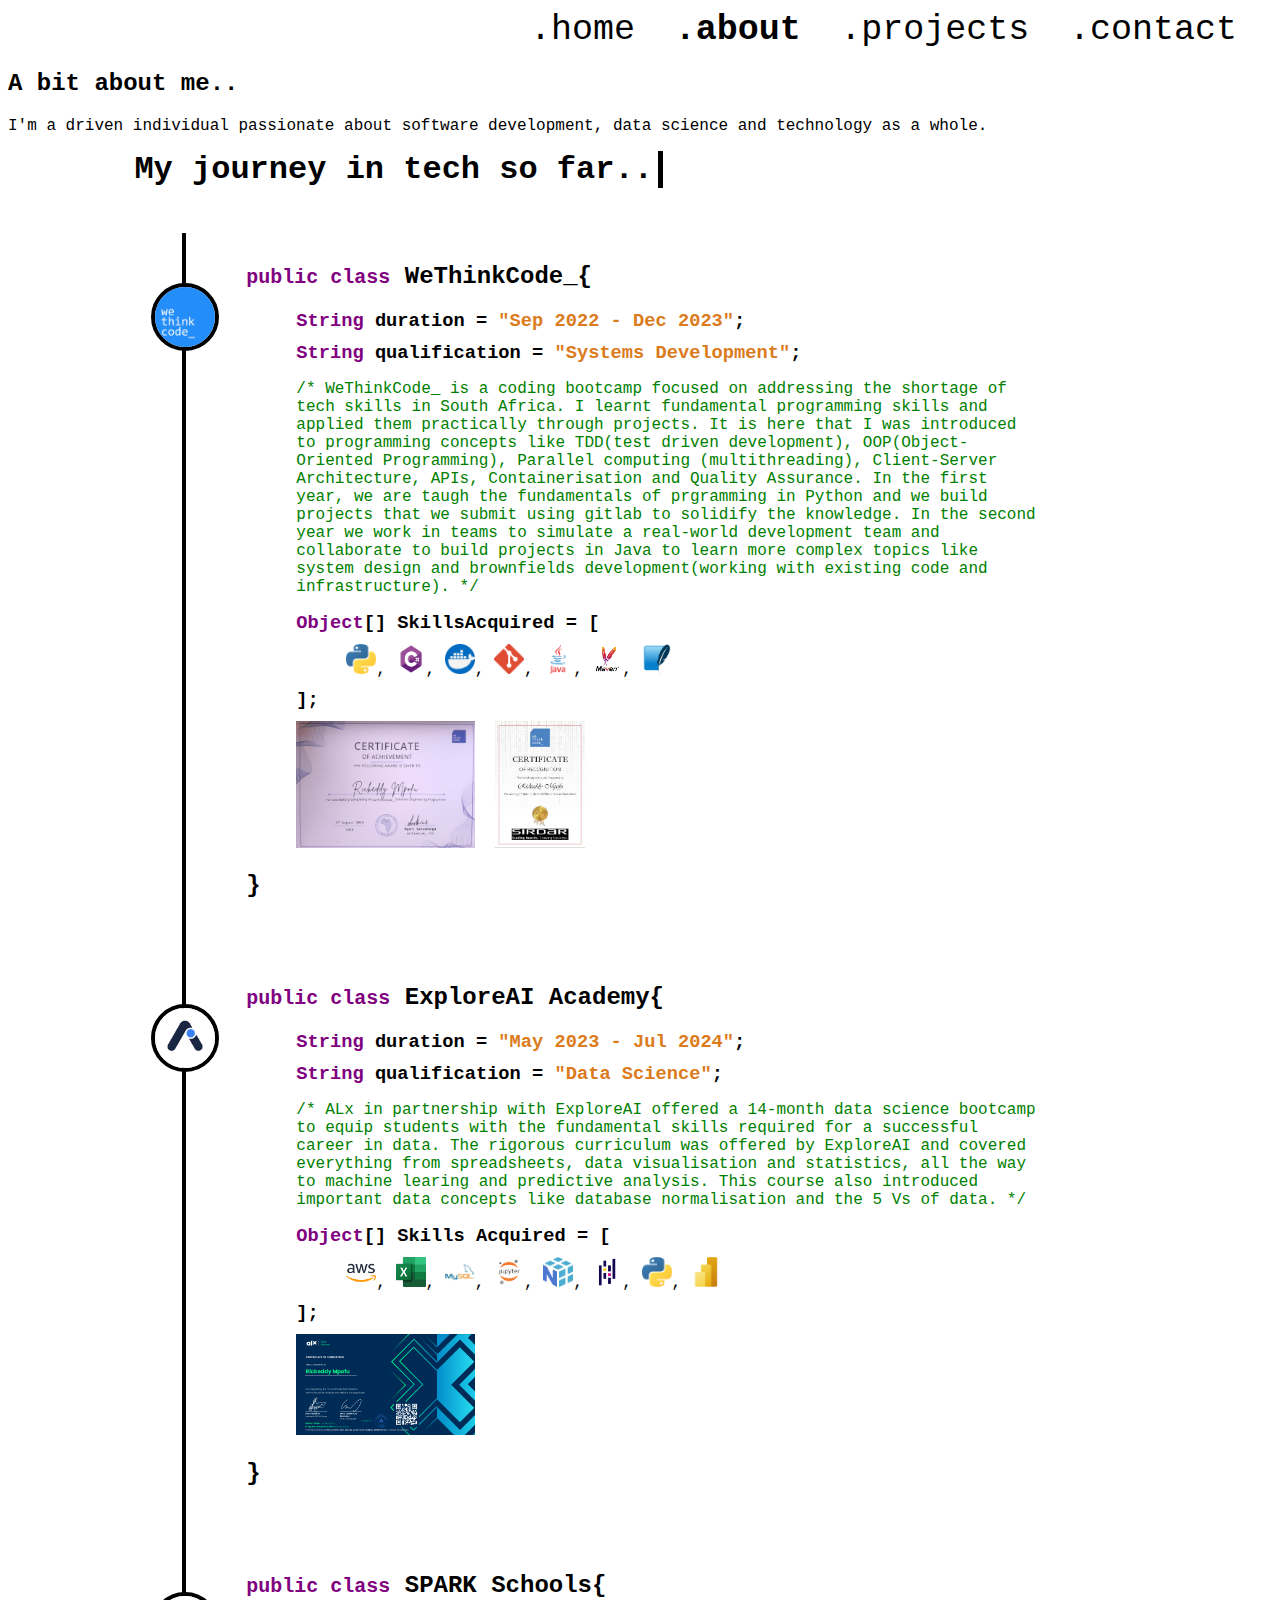
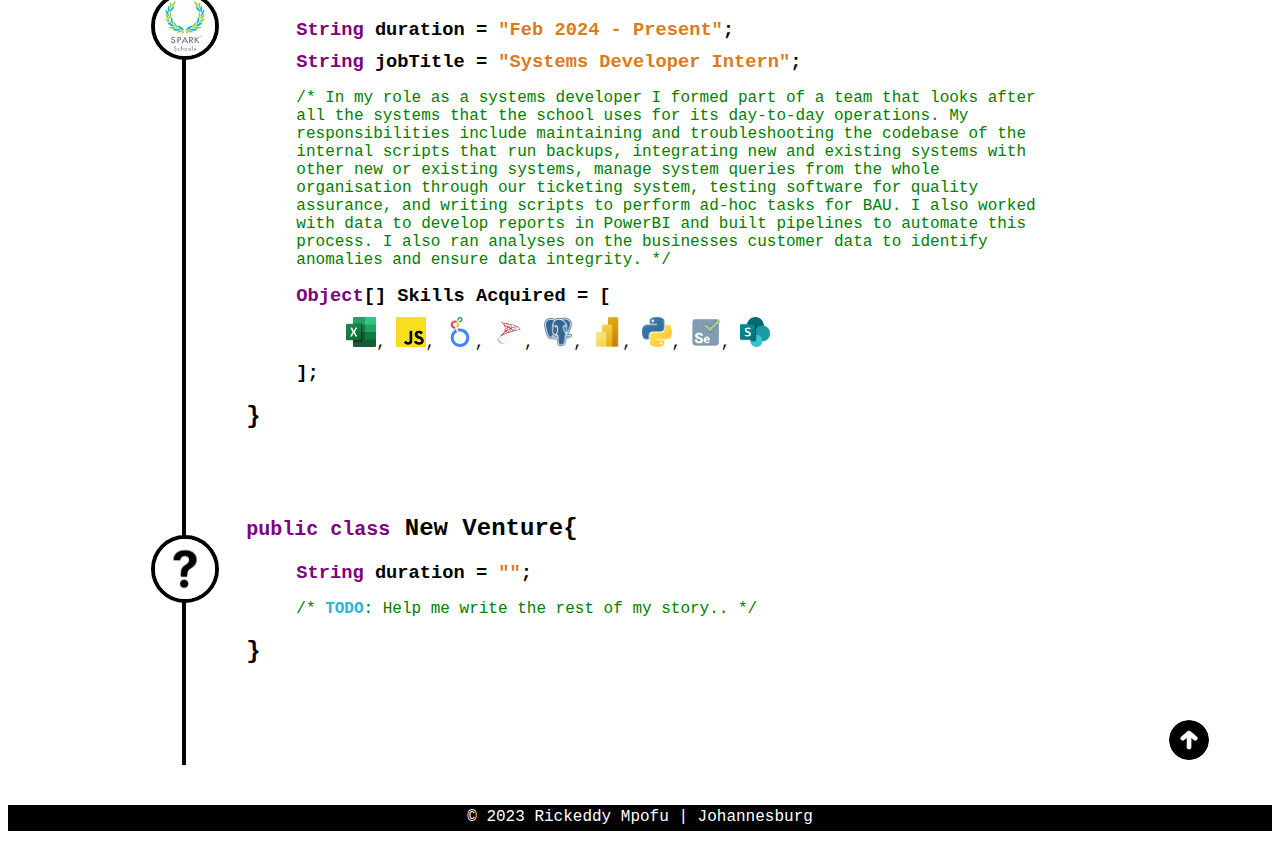
<file: about.html>
<!DOCTYPE html>
<html lang="en">
<head>
    <meta charset="UTF-8">
    <meta name="viewport" content="width=device-width, initial-scale=1.0">
    <link rel="shortcut icon" type="x-icon" href=".\icons\AI_ME.jpg">
    <title>About Me</title>
    <link href="main.css" rel="stylesheet"/>
    <link href="about_styles.css" rel="stylesheet"/>
</head>

<body>
    <nav class="navbar">
        <a id="home" href="home.html">.home</a>
        <a id="about" href="about.html" class="active">.about</a>
        <a id="projects" href="projects.html">.projects</a>
        <a id="contact" href="contact.html">.contact</a>
    </nav>

    <section class="about">
        <h2>A bit about me..</h2>
        <p>I'm a driven individual passionate about software development, data science and technology as a whole.</p>
    </section>
    
    <div class="journey"><h1>My journey in tech so far..</h1></div>
    
    <section class="timeline">
        
        <div class="checkpoint">
            <a href="https://wethinkcode.co.za/" target="_blank" rel="noreferrer noopener">
                <img class="logo" src=.\icons\wtc.png alt="WeThinkCode_ logo">
            </a>
            <div class="text">
                <div class="content">
                    <h2> <span class="keywords"><small>public class</small></span> WeThinkCode_{ </h2>
                    <div class="indent">
                        <h3><span class="keywords">String</span> duration = <span class="string">"Sep 2022 - Dec 2023"</span>;</h3>
                        <h3><span class="keywords">String</span> qualification = <span class="string">"Systems Development"</span>;</h3>

                        <p class="comment">/* WeThinkCode_ is a coding bootcamp focused on addressing the shortage of tech skills in South Africa.
                            I learnt fundamental programming skills and applied them practically through projects. It is here that I 
                            was introduced to programming concepts like TDD(test driven development), OOP(Object-Oriented Programming),
                             Parallel computing (multithreading), Client-Server Architecture, APIs, Containerisation and Quality Assurance.
                            In the first year, we are taugh the fundamentals of prgramming in Python and we build projects that we submit
                             using gitlab to solidify the knowledge. In the second year we work in teams to simulate a real-world development
                             team and collaborate to build projects in Java to learn more complex topics like system design and brownfields
                             development(working with existing code and infrastructure). */</p>
    
                        <h3> <span class="keywords">Object</span>[] SkillsAcquired = [</h3>
                        <div class="hard-skills">
                            <img src=".\icons\python.webp" alt="python logo">,
                            <img src=".\icons\c-sharp.png" alt="C# icon">,
                            <img src=".\icons\docker.png" alt="docker icon">,
                            <img src=".\icons\git.png" alt="git icon">,
                            <img src=".\icons\java.webp" alt="java icon">,
                            <img src=".\icons\maven.png" alt="maven icon">,
                            <img src=".\icons\sqlite3.png" alt="sqlite icon">
                        </div>
                        <h3>];</h3>
                        
                        <div class="media">
                            <img src=".\icons\wtc-certificate.png" alt="wethinkcode certificate">
                            <img id="a4" src=".\icons\hackathon-certificate-wtc.png" alt="hackathon certificate">
                        </div>
                    </div>
                    <h2>}</h2>
                </div>
            </div>
        </div>
        
        <div class="checkpoint">
            <a href="https://www.explore.ai/learn/academy" target="_blank" rel="noreferrer noopener">
                <img class="logo" src=.\icons\explore_ai_logo.jpg alt="ExploreAI logo">
            </a>
            <div class="text">
                <div class="content">
                    <h2> <span class="keywords"><small>public class</small></span> ExploreAI Academy{</h2>
                    <div class="indent">
                        <h3><span class="keywords">String</span> duration = <span class="string">"May 2023 - Jul 2024"</span>;</h3>
                        <h3><span class="keywords">String</span> qualification = <span class="string">"Data Science"</span>;</h3>

                        <p class="comment">/* ALx in partnership with ExploreAI offered a 14-month data science bootcamp to equip students with 
                            the fundamental skills required for a successful career in data. The rigorous curriculum was offered by 
                            ExploreAI and covered everything from spreadsheets, data visualisation and statistics, all the way to machine 
                            learing and predictive analysis. This course also introduced important data concepts like database normalisation
                             and the 5 Vs of data. */</p>
    
                        <h3><span class="keywords">Object</span>[] Skills Acquired = [</h3>
                        <div class="hard-skills">
                            <img src=".\icons\aws.png" alt="amazon logo">,
                            <img src=".\icons\excel.jpg" alt="excel icon">,
                            <img src=".\icons\mysql.webp" alt="mysql icon">,
                            <img src=".\icons\notebooks.png" alt="jupyter notebooks icon">,
                            <img src=".\icons\numpy.png" alt="numpy icon">,
                            <img src=".\icons\pandas.png" alt="pandas icon">,
                            <img src=".\icons\python.webp" alt="python icon">,
                            <img src=".\icons\power-bi.webp" alt="PowerBI icon">
                        </div>
                        <h3>];</h3>
                        
                        <div class="media">
                            <img src=".\icons\data-science-certificate.png" alt="data science certificate">
                        </div>
                    </div>
                    <h2>}</h2>
                </div>
            </div>
        </div>
        
        <div class="checkpoint">
            <a href="https://sparkschools.co.za/" target="_blank" rel="noreferrer noopener">
                <img class="logo" src=.\icons\Spark_Schools.png alt="Spark Schools logo">
            </a>
            
            <div class="text">
                <div class="content">
                    <h2> <span class="keywords"><small>public class</small></span> SPARK Schools{</h2>
                    <div class="indent">
                        <h3><span class="keywords">String</span> duration = <span class="string">"Feb 2024 - Present"</span>;</h3>
                        <h3><span class="keywords">String</span> jobTitle = <span class="string">"Systems Developer Intern"</span>;</h3>

                        <p class="comment">/* In my role as a systems developer I formed part of a team that looks after all the systems that the school uses
                            for its day-to-day operations. My responsibilities include maintaining and troubleshooting the codebase of the 
                            internal scripts that run backups, integrating new and existing systems with other new or existing systems,
                            manage system queries from the whole organisation through our ticketing system, testing software for quality assurance,
                            and writing scripts to perform ad-hoc tasks for BAU.
                            I also worked with data to develop reports in PowerBI and built pipelines to automate this process. I also ran analyses on 
                            the businesses customer data to identify anomalies and ensure data integrity. */</p>
    
                        <h3><span class="keywords">Object</span>[] Skills Acquired = [</h3>
                        <div class="hard-skills">
                            <img src=".\icons\excel.jpg" alt="excel sheets icon">,
                            <img src=".\icons\javascript.png" alt="javascript icon">,
                            <img src=".\icons\looker.svg" alt="looker icon">,
                            <img src=".\icons\mssql.svg" alt="mssql icon">,
                            <img src=".\icons\postgresql.png" alt="postgresql icon">,
                            <img src=".\icons\power-bi.webp" alt="power-bi icon">,
                            <img src=".\icons\python.webp" alt="python icon">,
                            <img src=".\icons\selenium.png" alt="selenium icon">,
                            <img src=".\icons\sharepoint.jpg" alt="sharepoint icon">
                        </div>
                        <h3>];</h3>
                    </div>
                    <h2>}</h2>
                </div>
            </div>
        </div>

        <div class="checkpoint">
            <img class="logo" src=.\icons\question-mark.jpg alt="question mark icon">
            <div class="text">
                <div class="content">
                    <h2> <span class="keywords"><small>public class</small></span> New Venture{</h2>
                    <div class="indent">
                        <h3><span class="keywords">String</span> duration = <span class="string">""</span>;</h3>
                        <p class="comment">/* <span class="todo">TODO</span>: Help me write the rest of my story.. */</p>
                    </div>
                    <h2>}</h2>
                </div>
            </div>
        </div>

        <div class="button">
            <a href="#">
                <img src=.\icons\up-arrow.png alt="back to top icon">
            </a>
        </div>

    </section>
    <footer>
        <p>&copy; 2023 Rickeddy Mpofu | Johannesburg</p>
    </footer>
</body>
</html>
</file>
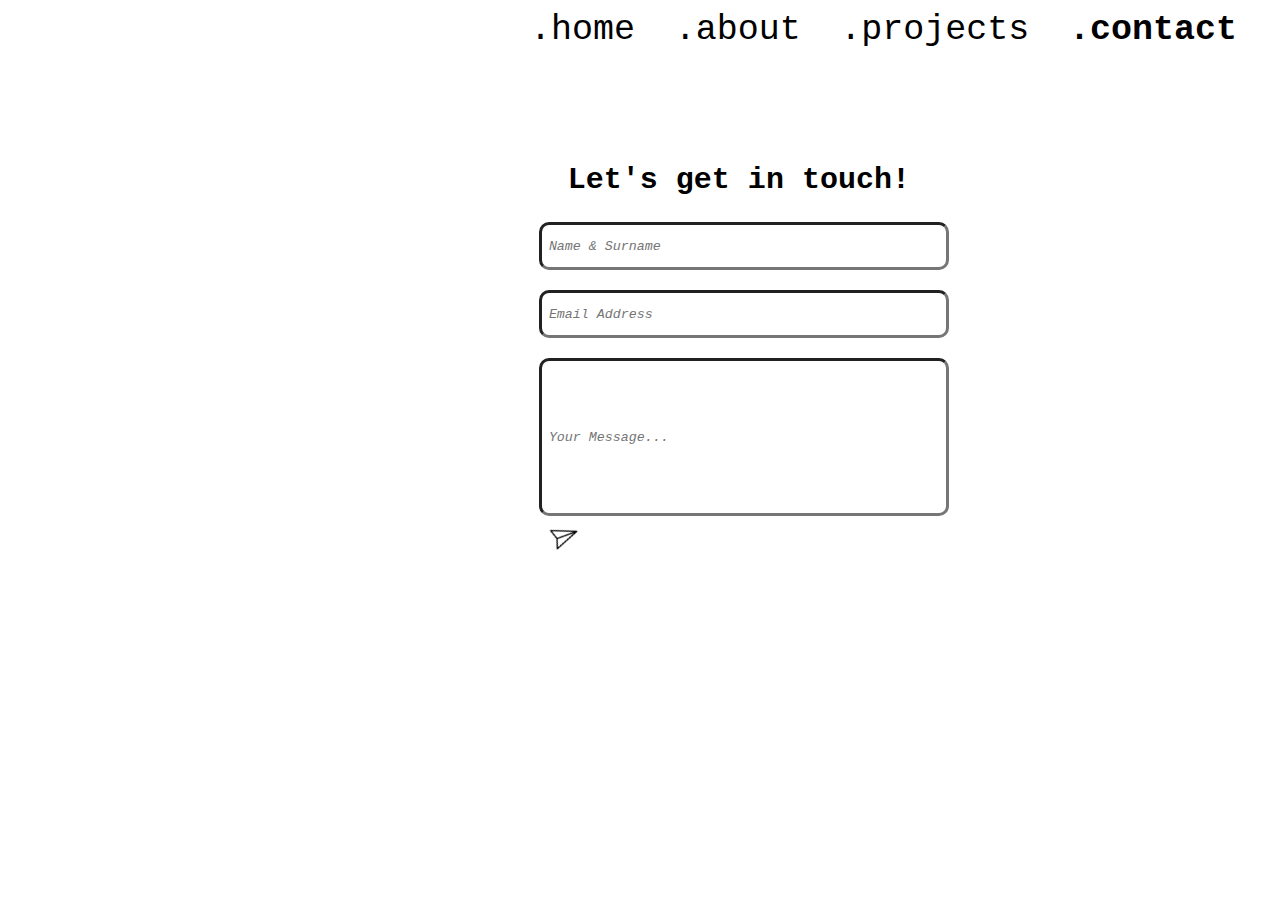
<file: contact.html>
<!DOCTYPE html>
<html lang="en">
<head>
    <meta charset="UTF-8">
    <meta name="viewport" content="width=device-width, initial-scale=1.0">
    <link rel="shortcut icon" type="x-icon" href=".\icons\AI_ME.jpg">
    <title>Contact Me</title>
    <link href="contact_styles.css" rel="stylesheet"/>
    <link href="main.css" rel="stylesheet"/>
</head>

<body>
    <nav class="navbar">
        <a id="home" href="home.html">.home</a>
        <a id="about" href="about.html">.about</a>
        <a id="projects" href="projects.html">.projects</a>
        <a id="contact" href="contact.html" class="active">.contact</a>
    </nav>
    
    <section class="contact">
        <form action="" method="post">
            <h2>Let's get in touch!</h2>
            <input type="text" name="name" placeholder="Name & Surname" required>
            <input type="email" name="email" placeholder="Email Address" required>
            <input type="text" name="message" placeholder="Your Message..." required>
            <button type="submit">
                <img src=".\icons\send.png" alt="send icon">
            </button>
        </form>
    </section>

    <!-- <footer>
        <p>&copy; 2023 Rickeddy Mpofu | Johannesburg</p>
    </footer> -->
</body>
</html>
</file>
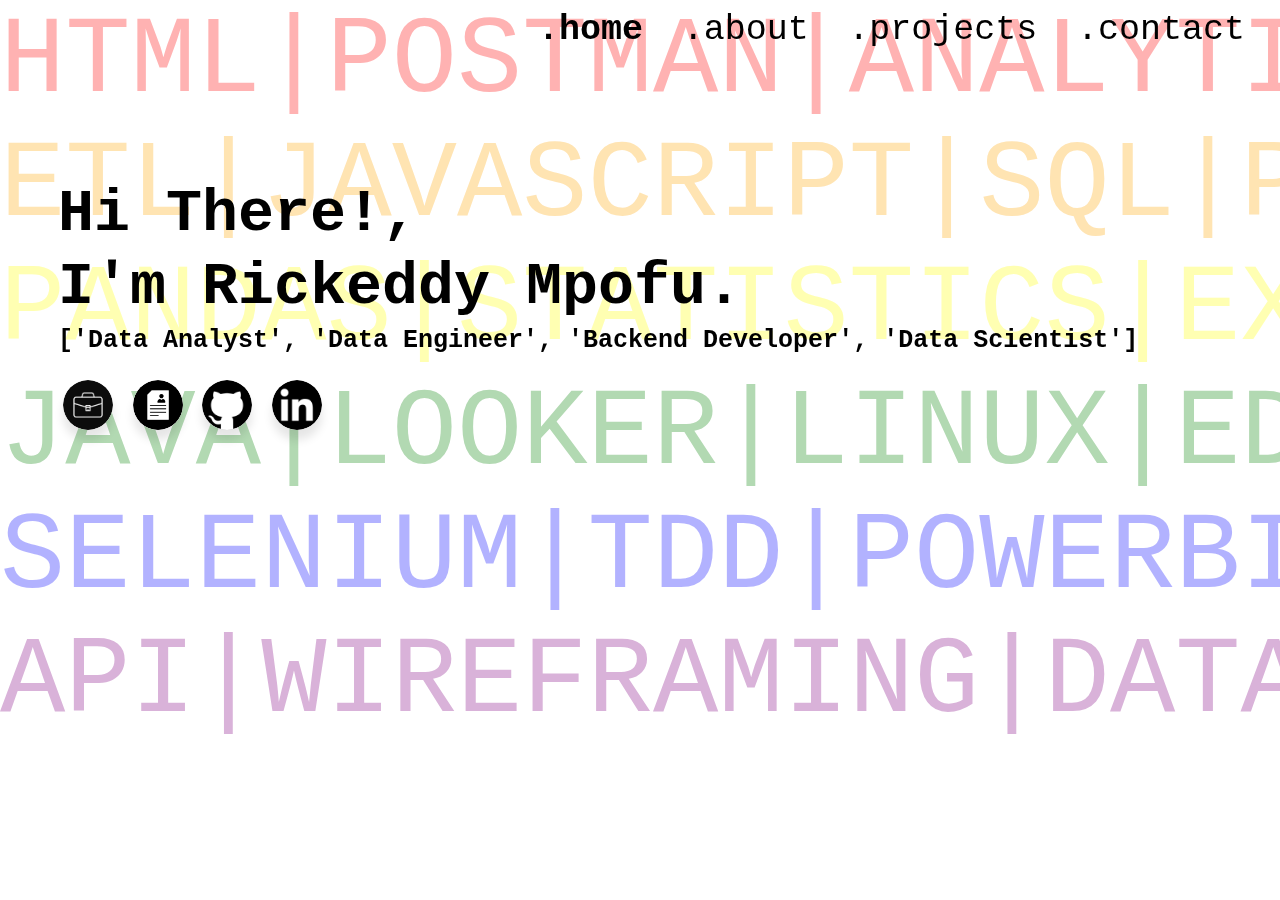
<file: home.html>
<!DOCTYPE html>
<html lang="en">

<head>
  <meta charset="UTF-8">
  <meta name="viewport" content="width=device-width, initial-scale=1.0">
  <link rel="shortcut icon" type="x-icon" href=".\icons\AI_ME.jpg">
  <title>Rickeddy's Portfolio</title>
  <link href="main.css" rel="stylesheet"/> 
  <link href="home_styles.css" rel="stylesheet"/>
  <link href="scroll.css" rel="stylesheet"/>
</head>

<body>
    <header>
        <nav class="navbar">
            <a id="home" href="home.html" class="active">.home</a>
            <a id="about" href="about.html">.about</a>
            <a id="projects" href="projects.html">.projects</a>
            <a id="contact" href="contact.html">.contact</a>
        </nav>
    </header>
    
    <section class="content">
        <h1>Hi There!,</h1>
        <h1>I'm Rickeddy Mpofu.</h1>
        <h3>['Data Analyst', 'Data Engineer', 'Backend Developer', 'Data Scientist']</h3>

        <div class="btn-box">
            <a class="button" href="contact.html">
                <img src=.\icons\briefcase-b&w.webp alt="briefcase icon">
                <span>Hire Me</span>
            </a>

            <a class="button" href="" target="_blank" rel="noreferrer noopener">
                <img src=.\icons\resume.jpg alt="cv icon">
                <span>  Resume</span>
            </a>

            <a class="button" href="https://github.com/Rickeddy-7" target="_blank" rel="noreferrer noopener">
                <img src=.\icons\github_b&w.png alt="github logo icon">
                <span>  Github</span>
            </a>

            <a class="button" href="https://www.linkedin.com/in/rickeddy-mpofu" target="_blank" rel="noreferrer noopener">
                <img src=.\icons\linkedin_b&w.webp alt="linkedIn logo icon">
                <span>LinkedIn</span>
            </a>
        </div>
    </sesction>

    <div class="background">
        <ul>
            <li class="right" id="1">HTML|POSTMAN|ANALYTICS|BASH|PYTEST|KAGGLE|CI/CD|C#|</li>
            <li class="left" id="2">ETL|JAVASCRIPT|SQL|PYTHON|GIT|OOP|ML/AI|ANACONDA|</li>
            <li class="right" id="3">PANDAS|STATISTICS|EXCEL|JUPYTER|CLI|SPREADSHEETS|</li>
            <li class="left" id="4">JAVA|LOOKER|LINUX|EDA|NUMPY|DAX|ALGORITHMS|EDA|</li>
            <li class="right" id="5">SELENIUM|TDD|POWERBI|JSON|DOCKER|NLP|PIPELINES|</li>
            <li class="left" id="6">API|WIREFRAMING|DATABASES|PROGRAMMING|AWS|CRM|</li>
        </ul>
    </div>

</body>

</html>
</file>
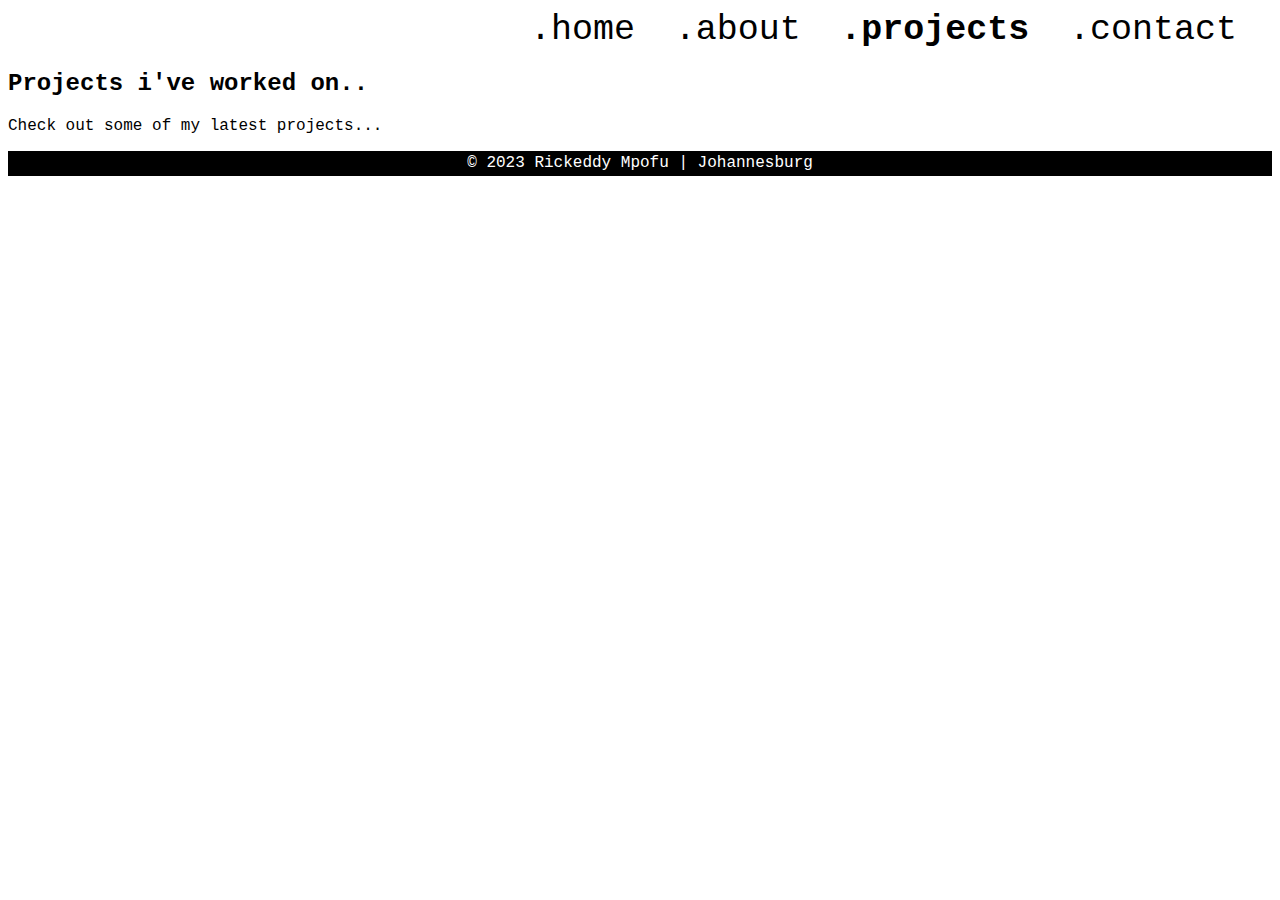
<file: projects.html>
<!DOCTYPE html>
<html lang="en">
<head>
    <meta charset="UTF-8">
    <meta name="viewport" content="width=device-width, initial-scale=1.0">
    <link rel="shortcut icon" type="x-icon" href=".\icons\AI_ME.jpg">
    <title>Rickeddy's Projects</title>
    <link href="projects_styles.css" rel="stylesheet"/>
    <link href="main.css" rel="stylesheet"/>
</head>

<body>
    <nav class="navbar">
        <a id="home" href="home.html">.home</a>
        <a id="about" href="about.html">.about</a>
        <a id="projects" href="projects.html" class="active">.projects</a>
        <a id="contact" href="contact.html">.contact</a>
    </nav>

    <section class="projects">
        <h2>Projects i've worked on..</h2>
        <p>Check out some of my latest projects...</p>
    </section>

    <footer>
        <p>&copy; 2023 Rickeddy Mpofu | Johannesburg</p>
    </footer>
</body>
</html>
</file>
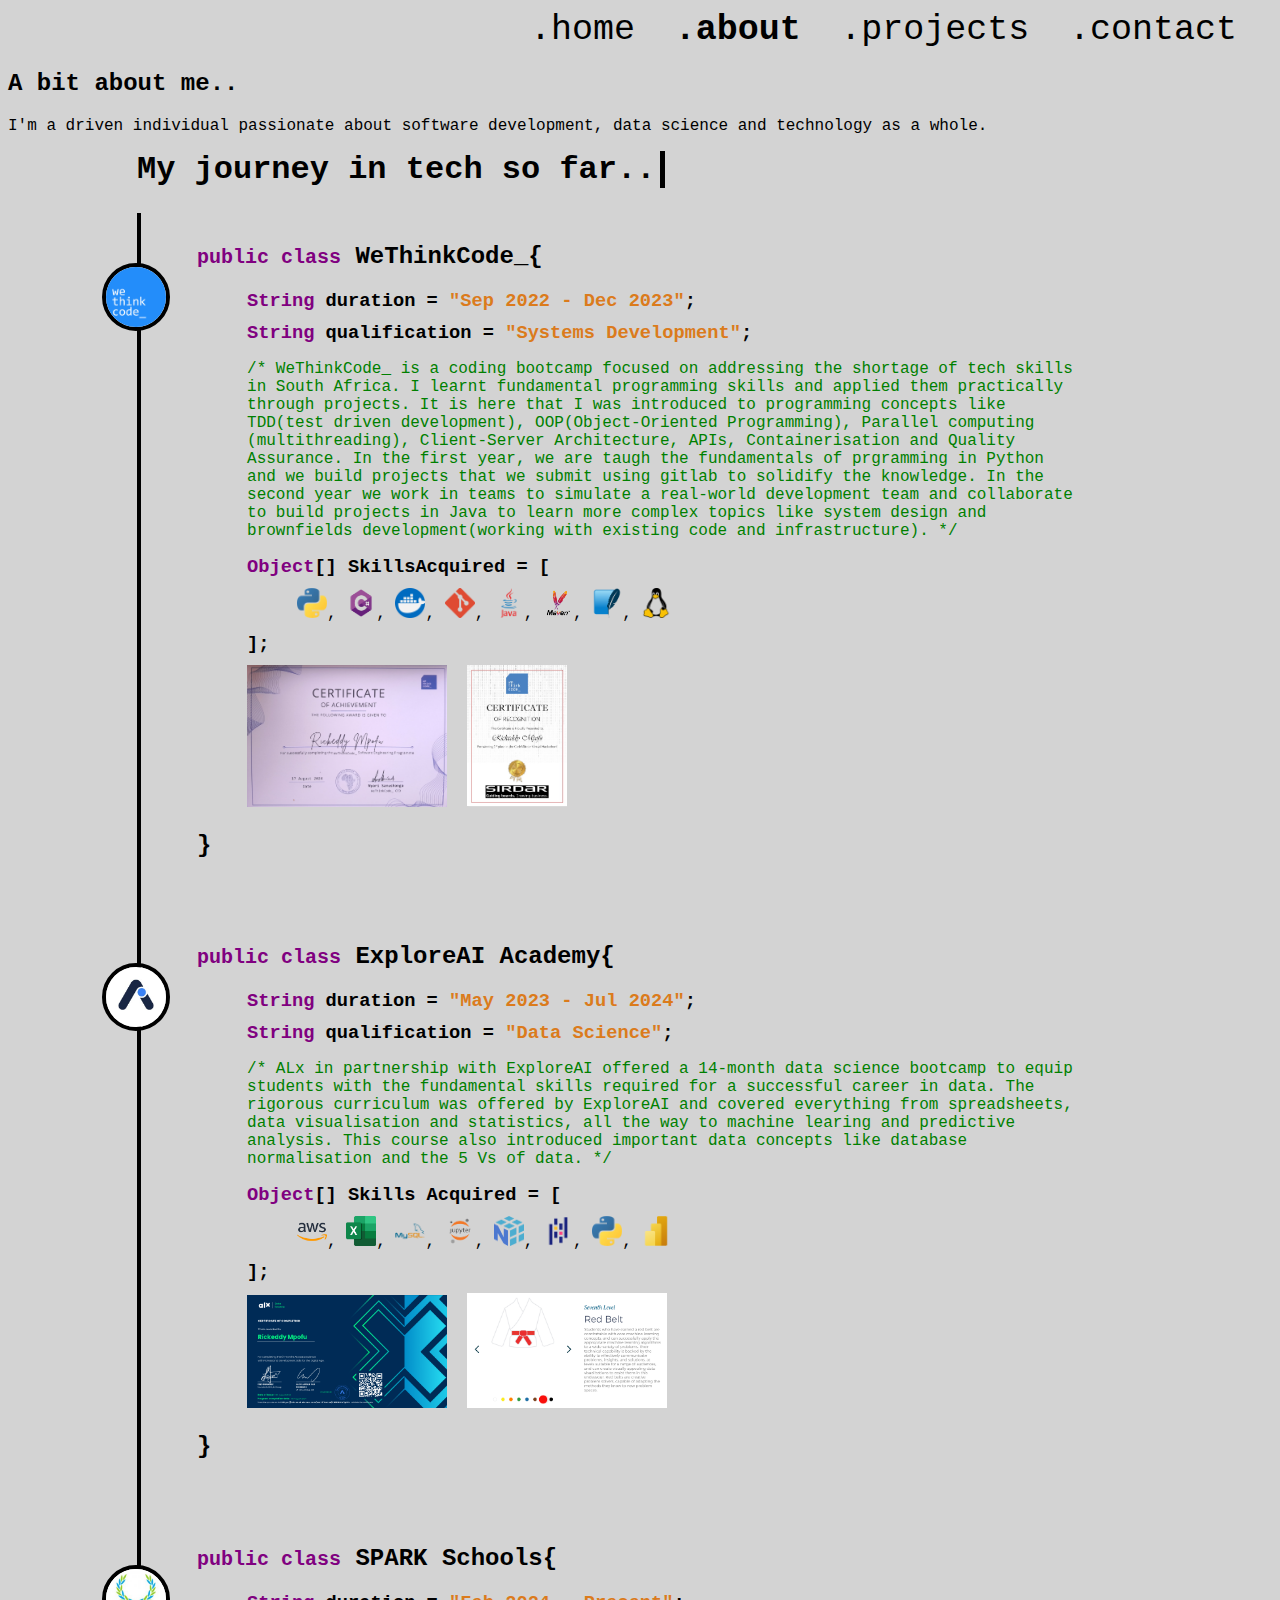
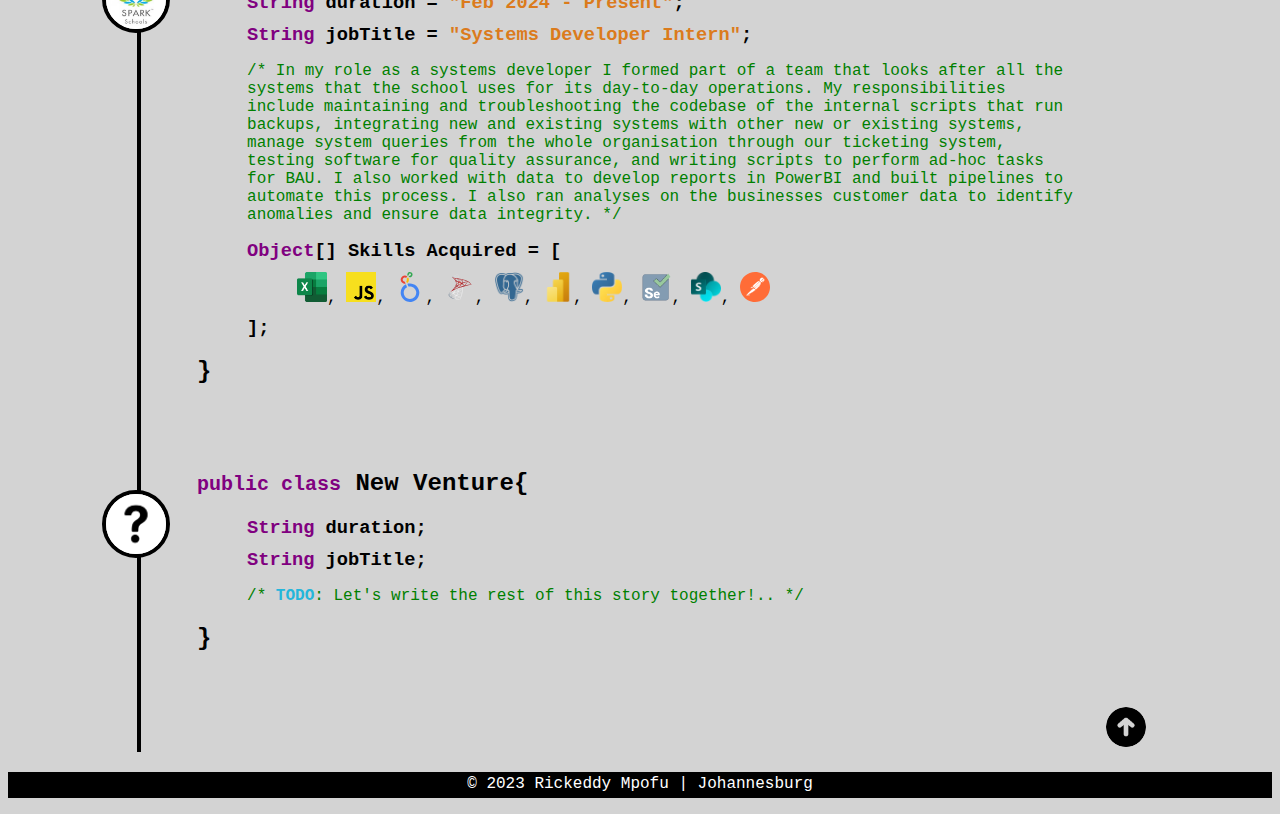
<file: html/about.html>
<!DOCTYPE html>
<html lang="en">
<head>
    <meta charset="UTF-8">
    <meta name="viewport" content="width=device-width, initial-scale=1.0">
    <link rel="shortcut icon" type="x-icon" href=".\icons\AI_ME.jpg">
    <title>About Me</title>
    <link href="../css/main.css" rel="stylesheet"/>
    <link href="../css/about_styles.css" rel="stylesheet"/>
    <script scr="../javascript/app.js"></script>
</head>

<body>
    <nav class="navbar">
        <a id="home" href="home.html">.home</a>
        <a id="about" href="about.html" class="active">.about</a>
        <a id="projects" href="projects.html">.projects</a>
        <a id="contact" href="contact.html">.contact</a>
    </nav>

    <section class="about">
        <h2>A bit about me..</h2>
        <p>I'm a driven individual passionate about software development, data science and technology as a whole.</p>
    </section>
    
    <div class="journey"><h1>My journey in tech so far..</h1></div>
    
    <section class="timeline">
        
        <div class="checkpoint">
            <a href="https://wethinkcode.co.za/" target="_blank" rel="noreferrer noopener">
                <img class="logo" src=..\icons\logos\wtc.png alt="WeThinkCode_ logo">
            </a>
            <div class="text">
                <div class="content">
                    <h2> <span class="keywords"><small>public class</small></span> WeThinkCode_{ </h2>
                    <div class="indent">
                        <h3><span class="keywords">String</span> duration = <span class="string">"Sep 2022 - Dec 2023"</span>;</h3>
                        <h3><span class="keywords">String</span> qualification = <span class="string">"Systems Development"</span>;</h3>

                        <p class="comment">/* WeThinkCode_ is a coding bootcamp focused on addressing the shortage of tech skills in South Africa.
                            I learnt fundamental programming skills and applied them practically through projects. It is here that I 
                            was introduced to programming concepts like TDD(test driven development), OOP(Object-Oriented Programming),
                             Parallel computing (multithreading), Client-Server Architecture, APIs, Containerisation and Quality Assurance.
                            In the first year, we are taugh the fundamentals of prgramming in Python and we build projects that we submit
                             using gitlab to solidify the knowledge. In the second year we work in teams to simulate a real-world development
                             team and collaborate to build projects in Java to learn more complex topics like system design and brownfields
                             development(working with existing code and infrastructure). */</p>
    
                        <h3> <span class="keywords">Object</span>[] SkillsAcquired = [</h3>
                        <div class="hard-skills">
                            <img src="..\icons\skills\python.webp" alt="python logo">,
                            <img src="..\icons\skills\c-sharp.png" alt="C# icon">,
                            <img src="..\icons\skills\docker.png" alt="docker icon">,
                            <img src="..\icons\skills\git.png" alt="git icon">,
                            <img src="..\icons\skills\java.webp" alt="java icon">,
                            <img src="..\icons\skills\maven.png" alt="maven icon">,
                            <img src="..\icons\skills\sqlite3.png" alt="sqlite icon">,
                            <img src="..\icons\skills\linux.webp" alt="linux icon">
                        </div>
                        <h3>];</h3>
                        
                        <div class="media">
                            <img src="..\icons\certificates\wtc-certificate.png" alt="wethinkcode certificate">
                            <img id="a4" src="..\icons\certificates\hackathon-certificate-wtc.png" alt="hackathon certificate">
                        </div>
                    </div>
                    <h2>}</h2>
                </div>
            </div>
        </div>
        
        <div class="checkpoint">
            <a href="https://www.explore.ai/learn/academy" target="_blank" rel="noreferrer noopener">
                <img class="logo" src=..\icons\logos\explore_ai_logo.jpg alt="ExploreAI logo">
            </a>
            <div class="text">
                <div class="content">
                    <h2> <span class="keywords"><small>public class</small></span> ExploreAI Academy{</h2>
                    <div class="indent">
                        <h3><span class="keywords">String</span> duration = <span class="string">"May 2023 - Jul 2024"</span>;</h3>
                        <h3><span class="keywords">String</span> qualification = <span class="string">"Data Science"</span>;</h3>

                        <p class="comment">/* ALx in partnership with ExploreAI offered a 14-month data science bootcamp to equip students with 
                            the fundamental skills required for a successful career in data. The rigorous curriculum was offered by 
                            ExploreAI and covered everything from spreadsheets, data visualisation and statistics, all the way to machine 
                            learing and predictive analysis. This course also introduced important data concepts like database normalisation
                             and the 5 Vs of data. */</p>
    
                        <h3><span class="keywords">Object</span>[] Skills Acquired = [</h3>
                        <div class="hard-skills">
                            <img src="..\icons\skills\aws.png" alt="amazon logo">,
                            <img src="..\icons\skills\excel-icon.webp" alt="excel icon">,
                            <img src="..\icons\skills\mysql.webp" alt="mysql icon">,
                            <img src="..\icons\skills\notebooks.png" alt="jupyter notebooks icon">,
                            <img src="..\icons\skills\numpy.png" alt="numpy icon">,
                            <img src="..\icons\skills\pandas.png" alt="pandas icon">,
                            <img src="..\icons\skills\python.webp" alt="python icon">,
                            <img src="..\icons\skills\power-bi.webp" alt="PowerBI icon">
                        </div>
                        <h3>];</h3>
                        
                        <div class="media">
                            <img src="..\icons\certificates\data-science-certificate.png" alt="data science certificate">
                            <img src="..\icons\certificates\belt-points.png" alt="belt points earned">
                        </div>
                    </div>
                    <h2>}</h2>
                </div>
            </div>
        </div>
        
        <div class="checkpoint">
            <a href="https://sparkschools.co.za/" target="_blank" rel="noreferrer noopener">
                <img class="logo" src=..\icons\logos\Spark_Schools.png alt="Spark Schools logo">
            </a>
            
            <div class="text">
                <div class="content">
                    <h2> <span class="keywords"><small>public class</small></span> SPARK Schools{</h2>
                    <div class="indent">
                        <h3><span class="keywords">String</span> duration = <span class="string">"Feb 2024 - Present"</span>;</h3>
                        <h3><span class="keywords">String</span> jobTitle = <span class="string">"Systems Developer Intern"</span>;</h3>

                        <p class="comment">/* In my role as a systems developer I formed part of a team that looks after all the systems that the school uses
                            for its day-to-day operations. My responsibilities include maintaining and troubleshooting the codebase of the 
                            internal scripts that run backups, integrating new and existing systems with other new or existing systems,
                            manage system queries from the whole organisation through our ticketing system, testing software for quality assurance,
                            and writing scripts to perform ad-hoc tasks for BAU.
                            I also worked with data to develop reports in PowerBI and built pipelines to automate this process. I also ran analyses on 
                            the businesses customer data to identify anomalies and ensure data integrity. */</p>
    
                        <h3><span class="keywords">Object</span>[] Skills Acquired = [</h3>
                        <div class="hard-skills">
                            <img src="..\icons\skills\excel-icon.webp" alt="excel sheets icon">,
                            <img src="..\icons\skills\javascript.png" alt="javascript icon">,
                            <img src="..\icons\skills\looker.svg" alt="looker icon">,
                            <img src="..\icons\skills\mssql.svg" alt="mssql icon">,
                            <img src="..\icons\skills\postgresql.png" alt="postgresql icon">,
                            <img src="..\icons\skills\power-bi.webp" alt="power-bi icon">,
                            <img src="..\icons\skills\python.webp" alt="python icon">,
                            <img src="..\icons\skills\selenium.png" alt="selenium icon">,
                            <img src="..\icons\skills\sharepoint.webp" alt="sharepoint icon">,
                            <img src="..\icons\skills\postman.svg" alt="postman icon">
                        </div>
                        <h3>];</h3>
                    </div>
                    <h2>}</h2>
                </div>
            </div>
        </div>

        <div class="checkpoint">
            <img class="logo" src=..\icons\general\question-mark.jpg alt="question mark icon">
            <div class="text">
                <div class="content">
                    <h2> <span class="keywords"><small>public class</small></span> New Venture{</h2>
                    <div class="indent">
                        <h3><span class="keywords">String</span> duration;</h3>
                        <h3><span class="keywords">String</span> jobTitle;</h3>
                        <p class="comment">/* <span class="todo">TODO</span>: Let's write the rest of this story together!.. */</p>
                    </div>
                    <h2>}</h2>
                </div>
            </div>
        </div>

        <div class="button">
            <a href="#">
                <img src=..\icons\general\up-arrow.png alt="back to top icon">
            </a>
        </div>

    </section>
    <footer>
        <p>&copy; 2023 Rickeddy Mpofu | Johannesburg</p>
    </footer>
</body>
</html>
</file>
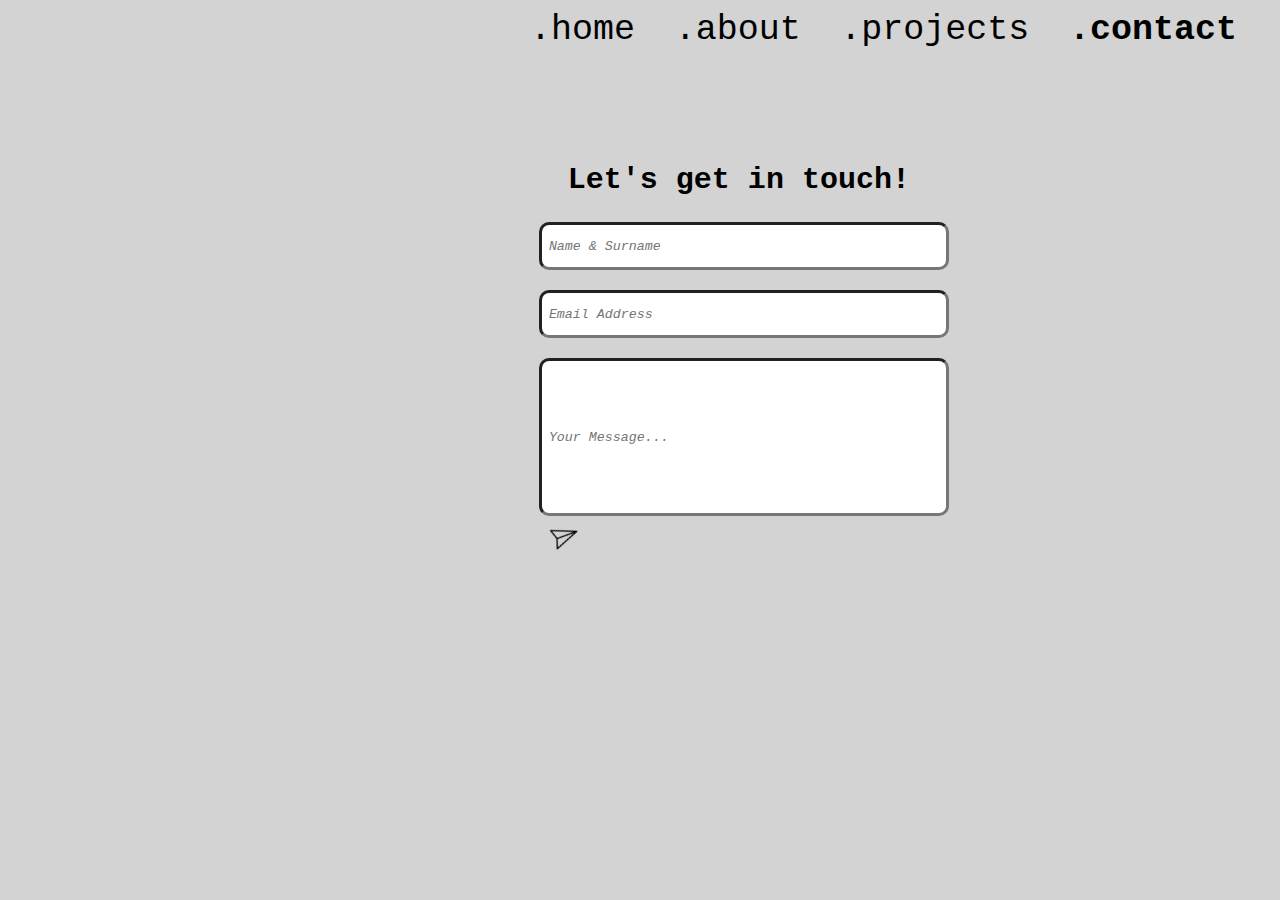
<file: html/contact.html>
<!DOCTYPE html>
<html lang="en">
<head>
    <meta charset="UTF-8">
    <meta name="viewport" content="width=device-width, initial-scale=1.0">
    <link rel="shortcut icon" type="x-icon" href=".\icons\AI_ME.jpg">
    <title>Contact Me</title>
    <link href="../css/contact_styles.css" rel="stylesheet"/>
    <link href="../css/main.css" rel="stylesheet"/>
</head>

<body>
    <nav class="navbar">
        <a id="home" href="home.html">.home</a>
        <a id="about" href="about.html">.about</a>
        <a id="projects" href="projects.html">.projects</a>
        <a id="contact" href="contact.html" class="active">.contact</a>
    </nav>
    
    <section class="contact">
        <form action="" method="post">
            <h2>Let's get in touch!</h2>
            <input type="text" name="name" placeholder="Name & Surname" required>
            <input type="email" name="email" placeholder="Email Address" required>
            <input type="text" name="message" placeholder="Your Message..." required>
            <button type="submit">
                <img src="..\icons\general\send.png" alt="send icon">
            </button>
        </form>
    </section>

    <!-- <footer>
        <p>&copy; 2023 Rickeddy Mpofu | Johannesburg</p>
    </footer> -->
</body>
</html>
</file>
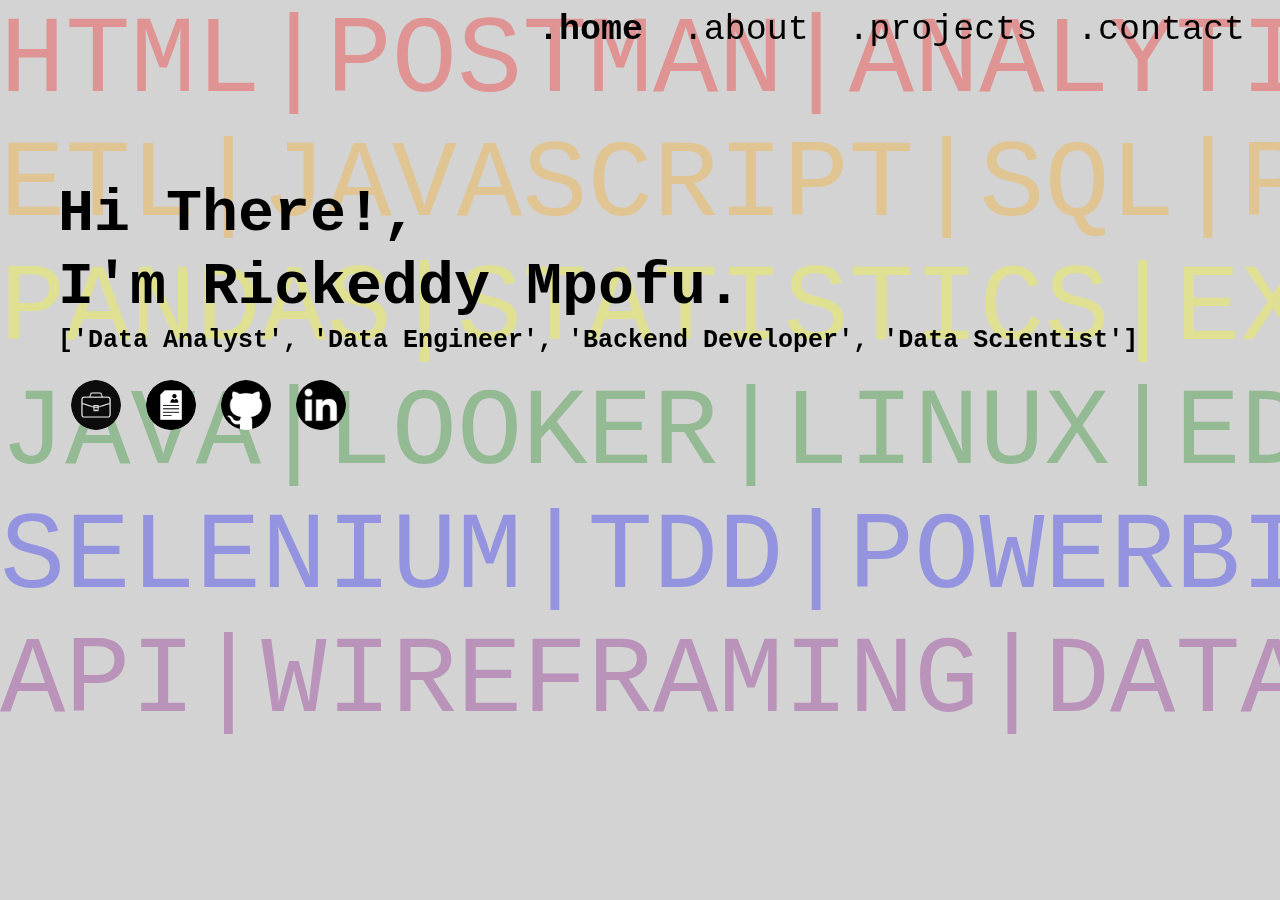
<file: html/home.html>
<!DOCTYPE html>
<html lang="en">

<head>
  <meta charset="UTF-8">
  <meta name="viewport" content="width=device-width, initial-scale=1.0">
  <link rel="shortcut icon" type="x-icon" href="..\icons\general\AI_ME.jpg">
  <title>Rickeddy's Portfolio</title>
  <link href="../css/main.css" rel="stylesheet"/> 
  <link href="../css/home_styles.css" rel="stylesheet"/>
  <link href="../css/scroll.css" rel="stylesheet"/>
</head>

<body>
    <header>
        <nav class="navbar">
            <a id="home" href="home.html" class="active">.home</a>
            <a id="about" href="about.html">.about</a>
            <a id="projects" href="projects.html">.projects</a>
            <a id="contact" href="contact.html">.contact</a>
        </nav>
    </header>
    
    <section class="content">
        <h1>Hi There!,</h1>
        <h1>I'm Rickeddy Mpofu.</h1>
        <h3>['Data Analyst', 'Data Engineer', 'Backend Developer', 'Data Scientist']</h3>

        <div class="btn-box">
            <a class="button" href="contact.html">
                <img src=..\icons\general\briefcase-b&w.webp alt="briefcase icon">
            </a>

            <a class="button" href="" target="_blank" rel="noreferrer noopener">
                <img src=..\icons\general\resume.jpg alt="cv icon">
            </a>

            <a class="button" href="https://github.com/Rickeddy-7" target="_blank" rel="noreferrer noopener">
                <img src=..\icons\general\github_b&w.png alt="github logo icon">
            </a>

            <a class="button" href="https://www.linkedin.com/in/rickeddy-mpofu" target="_blank" rel="noreferrer noopener">
                <img src=..\icons\general\linkedin_b&w.webp alt="linkedIn logo icon">
            </a>
        </div>
    </sesction>

    <div class="background">
        <ul>
            <li class="right" id="1">HTML|POSTMAN|ANALYTICS|BASH|PYTEST|KAGGLE|CI/CD|C#|</li>
            <li class="left" id="2">ETL|JAVASCRIPT|SQL|PYTHON|GIT|OOP|ML/AI|ANACONDA|</li>
            <li class="right" id="3">PANDAS|STATISTICS|EXCEL|JUPYTER|CLI|SPREADSHEETS|</li>
            <li class="left" id="4">JAVA|LOOKER|LINUX|EDA|NUMPY|DAX|ALGORITHMS|EDA|</li>
            <li class="right" id="5">SELENIUM|TDD|POWERBI|JSON|DOCKER|NLP|PIPELINES|</li>
            <li class="left" id="6">API|WIREFRAMING|DATABASES|PROGRAMMING|AWS|CRM|</li>
        </ul>
    </div>

</body>

</html>
</file>
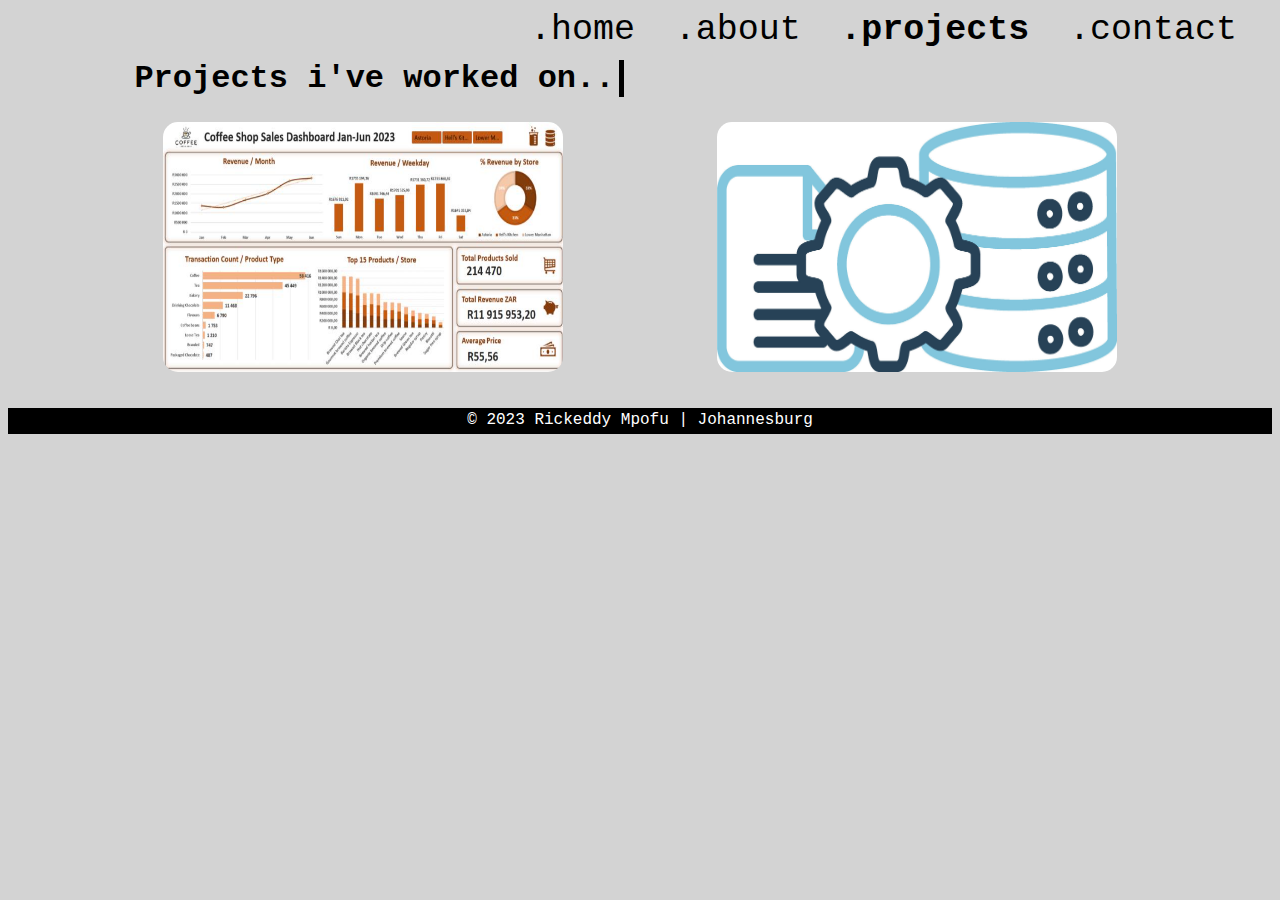
<file: html/projects.html>
<!DOCTYPE html>
<html lang="en">
<head>
    <meta charset="UTF-8">
    <meta name="viewport" content="width=device-width, initial-scale=1.0">
    <link rel="shortcut icon" type="x-icon" href=".\icons\AI_ME.jpg">
    <title>Rickeddy's Projects</title>
    <link href="../css/projects_styles.css" rel="stylesheet"/>
    <link href="../css/main.css" rel="stylesheet"/>
</head>

<body>
    <nav class="navbar">
        <a id="home" href="home.html">.home</a>
        <a id="about" href="about.html">.about</a>
        <a id="projects" href="projects.html" class="active">.projects</a>
        <a id="contact" href="contact.html">.contact</a>
    </nav>

    <div class="headline">
        <h1>Projects i've worked on..</h1>
    </div>
    
    <section class="projects">
        
        <div class="project">
            <div class="front">
                <img src="..\icons\thumbnails\coffee-shop.png" alt="Excel dashboard">
            </div>

            <div class="back">
                <div class="header">
                    <h2 class="title">Sales Dashboard</h2>
                    <img src="..\icons\skills\excel-icon.webp" alt="excel icon">
                </div>
                
                <p class="description">Transformed sales data into a dynamic report that franchise owners can use to identify patterns, 
                    insightful trends, and drive revenue growth. Used Microsoft Excel for the entire project with pivot tables and charts 
                    to build an interactive dashboard.</p>
                <button>
                    <a href="https://1drv.ms/x/s!AiaBe5pRrVkLj2mw1bx6WTK-Q5zb?e=uaJACd" target="_blank" rel="noreferrer noopener">View Here</a>
                </button>
            </div>
        </div>
        
        <div class="project">
            <div class="front">
                <img src="..\icons\thumbnails\etl-icon.jpg" alt="Excel ETL">
            </div>

            <div class="back">
                <div class="header">
                    <h2 class="title">Data Cleaning in Excel</h2>
                    <img src="..\icons\skills\excel-icon.webp" alt="excel icon">
                </div>
                
                <p class="description">Using Power Query's M Langauge, I transformed raw, unstructured data into a sturctured format
                     suitable for analysis. The key requirement for this project is to create a robust solution that will automate this
                      process to new data with a similar structure.</p>
                <button>
                    <a href="https://github.com/Rickeddy-7/DataCleaning" target="_blank" rel="noreferrer noopener">View Here</a>
                </button>
            </div>
        </div>
        
    </section>

    <footer>
        <p>&copy; 2023 Rickeddy Mpofu | Johannesburg</p>
    </footer>
</body>
</html>
</file>
<file: main.css>
body {font-family: Courier, monospace;}

header {
    position: fixed;
    top: 0;
    left: 0;
    width: 100%;
    justify-content: space-between;
    align-items: center;
}

.btn-box {
    justify-content: space-between;
    align-items: center;
    width: 600%;
}

.navbar a {
    font-size: 35px;
    padding: 15px;
    text-decoration-line: none;
    color: black;
}

.navbar {
    text-align: right;
    margin: 10px 20px;
}

.navbar a:hover {
    font-weight: bold;
}

.active {font-weight: bold;}


footer {
    text-align: center;
    background-color: black;
    color: white;
    line-height: 1.6;
    width: 100%;
}
</file>
<file: about_styles.css>
a[id='home']:hover {color: rgb(33, 190, 33);}
a[id='about']:hover {color: red;}
a[id='projects']:hover {color: orange;}
a[id='contact']:hover {color: rgb(35, 35, 255);}

.journey {
    display: inline-block;
    margin-left: 10%;
}
h1 {
    margin: 0;
    border-right: 5px solid;
    width: 100%;
    white-space: nowrap;
    overflow: hidden;
    animation:
        typing-effect 2s steps(27),
        cursor .4s step-end infinite alternate;
}
@keyframes typing-effect {from {width: 0;}}
@keyframes cursor {50% {border-color: transparent;}}

.timeline {
    position: relative;
    max-width: 90%;
    margin: 40px auto;
}
.timeline::after {
    content: '';
    position: absolute;
    width: 4px;
    height: 100%;
    background: black;
    top: 0;
    left: 10%;
    margin-left: -3px;
    z-index: -1;
    animation: timeline_animation 7s forwards;
}
@keyframes timeline_animation {
    0% {height: 0;}
    100% {height: 100%;}
}

.checkpoint {
    position: relative;
    width: 70%;
    padding: 10px 50px;
    margin-bottom: 25px;
    border-radius: 15px;
    left: 11%;
}

.logo {
    position: absolute;
    background-color: white;
    width: 60px;
    height: 60px;
    border-radius: 50%;
    border: 4px solid black;
    left: -45px;
    top: 50px;
    z-index: 10;
    /* animation: fade-in 1s ease-in forwards; */
}

html {scroll-behavior: smooth;}

.media img {
    width: 24%;
    margin-right: 10px;
}
.media [id='a4'] {width: 12%;}

.button {
    display: flex;
    justify-content: flex-end;
}
.button img {
    height: 40px;
    width: 40px;
    border-radius: 50%;
    transition: .5s;
}

/* @keyframes fade-in {
    0% {opacity: 0;}
    100% {opacity: 1;}
} */

.button img:hover {
    background-color: rgb(33, 190, 33);   
    transition: .5s;
}

.hard-skills img {
    height: 30px;
    width: 30px;
}

.indent, .hard-skills {margin-left: 50px;}

.indent h3 {margin: 10px 0; }

.todo {
    color: rgb(36, 182, 219);
    font-weight: bold;
}
.comment {color: green;}
.keywords {color: purple;}
.string {color: #db7b1c;}
</file>
<file: contact_styles.css>
a[id='home']:hover {color: rgb(33, 190, 33);}
a[id='about']:hover {color: red;}
a[id='projects']:hover {color: darkorange;}
a[id='contact']:hover {color: rgb(35, 35, 255);}

body {
    background-image: url(https://images.unsplash.com/photo-1499159058454-75067059248a?fm=jpg&q=60&w=3000&ixlib=rb-4.0.3&ixid=M3wxMjA3fDB8MHxzZWFyY2h8Mnx8Y29udGFjdCUyMGZvcm18ZW58MHx8MHx8fDA%3D);
    background-repeat: no-repeat;
    background-size: cover;
}

.contact input, button {
    font-family: Courier, monospace;
}

.contact button {
    font-weight: bold;
    border: none;
    background-color: transparent;
    transform: rotate(25deg);
}

.contact button img {
    width: 30px;
    transition: .5s;
}

.contact button img:hover {
    width: 40px;
    transition: .5s;
    cursor: pointer;
    transform: rotate(-25deg);
}

form {
    display: flex;
    flex-direction: column;
    align-items: start;
    /* gap: 20px; */
}

form h2 {
    width: 400px;
    font-size: 30px;
    text-align: center;
}

.contact {
    width: 400px;
    height: 400px;
    margin-left: 42%;
    margin-top: 7%;
    align-items: end;
}

.contact input {
    width: 400px;
    height: 40px;
    border-radius: 10px;
    border-width: 3px;
    outline: none;
    margin-bottom: 20px;
}

.contact input::placeholder {
    padding-left: 5px;
    font-style: italic;
}

.contact input[name="message"] {
    height: 150px;
    margin-bottom: 5px;
}

.contact input[name="message"]:focus {
    border-color: rgb(35, 35, 255);
}

.contact input[name="email"]:focus {
    border-color: darkorange;
}

.contact input[name="name"]:focus {
    border-color: rgb(33, 190, 33);
}
</file>
<file: home_styles.css>
.content {
    text-align: left;
    margin: 180px 50px 10px;
}

h1, h3 {
    font-size: 60px;
    margin: 5px 0;
}

h3 {
    font-size: 25px;
    margin-bottom: 25px;
}

.section {
    margin-bottom: 2rem;
}

.btn-box a img{
    padding: 0;
    border: 3px;
    width: 50px;
    height: 50px;
    align-items: center;
    border-radius: 50%;
}

.btn-box{
    width: 400px;
    height: 50px;
    margin: 0;
    justify-content: space-around;
    display:inline;
} 

.btn-box .button {
    display: inline-block;
    height: 50px;
    width: 50px;
    text-decoration: none;
    /* border: 3px solid black; */
    margin: 0 5px;
    overflow: hidden;
    background: lightgrey;
    border-radius: 50px;
    box-shadow: 0px 10px 10px rgba(0, 0, 0, 0.1);
    transition: all 0.3s ease-out;
  }

.btn-box .button:hover {
    width: 190px;
}

.btn-box .button span {
    /* border-color: black; */
    color: black;
    font-family: Courier, monospace;
    font-size: 25px;
    font-weight: bold;
    text-wrap: nowrap;
}

.btn-box span:hover {
    margin-bottom: 30px;
    height: 50px;
}
</file>
<file: scroll.css>
.background{
    display: inline-block;
    position: fixed;
    top: 0;
    left: 0;
    /* width: 100%; */
    /* height: 5px; */
    z-index: -1;
    font-size: 6.8rem;
    opacity: 0.3;
    color: gray;
}

ul {
   list-style: none;
   /* flex-shrink: 0; */
   min-width: 100%;
   display: inline-block;
   /* background-color: green; */
   padding: 0%;
   margin: 0;
   /* color: green; */
}

.right{
    animation: moveTextRight 10s linear infinite;
}

@keyframes moveTextRight {
    0% { 
        transform: translateX(-20%); 
    }
}

.left{
    animation: moveTextLeft 10s linear infinite;
}

@keyframes moveTextLeft {
    0% {
        transform: translateX(20%);
    }
}

.background li[id="1"]{color: red;}
.background li[id="2"]{color: orange;}
.background li[id="3"]{color: yellow;}
.background li[id="4"]{color: green;}
.background li[id="5"]{color: blue;}
.background li[id="6"]{color: purple;}
</file>
<file: projects_styles.css>
a[id='home']:hover {color: rgb(33, 190, 33);}
a[id='about']:hover {color: red;}
a[id='projects']:hover {color: orange;}
a[id='contact']:hover {color: rgb(35, 35, 255);}
</file>
<file: css/main.css>
body {
    font-family: Courier, monospace;
    background-color: #d3d3d3;
}

header {
    position: fixed;
    top: 0;
    left: 0;
    width: 100%;
    justify-content: space-between;
    align-items: center;
}

.btn-box {
    justify-content: space-between;
    align-items: center;
    width: 600%;
}

.navbar a {
    font-size: 35px;
    padding: 15px;
    text-decoration-line: none;
    color: black;
}

.navbar {
    text-align: right;
    margin: 10px 20px;
}

.navbar a:hover {
    font-weight: bold;
}

.active {font-weight: bold;}


footer {
    text-align: center;
    background-color: black;
    color: white;
    line-height: 1.6;
    width: 100%;
}
</file>
<file: css/about_styles.css>
a[id='home']:hover {color: rgb(33, 190, 33);}
a[id='about']:hover {color: red;}
a[id='projects']:hover {color: orange;}
a[id='contact']:hover {color: rgb(35, 35, 255);}

.journey {
    display: inline-block;
    margin-left: 10.2%;
}
h1 {
    margin: 0;
    border-right: 5px solid;
    width: 100%;
    white-space: nowrap;
    overflow: hidden;
    animation:
        typing-effect 2s steps(27),
        cursor .4s step-end infinite alternate;
}
@keyframes typing-effect {from {width: 0;}}
@keyframes cursor {50% {border-color: transparent;}}

.timeline {
    position: relative;
    max-width: 100%;
    margin: 20px auto;
}
.timeline::after {
    content: '';
    position: absolute;
    width: 4px;
    height: 100%;
    background: black;
    top: 0;
    left: 10.2%;
    z-index: -1;
    animation: timeline_animation 7s forwards;
}
@keyframes timeline_animation {
    0% {height: 0;}
    100% {height: 100%;}
}

.checkpoint {
    position: relative;
    width: 70%;
    padding: 10px 50px;
    margin-bottom: 25px;
    border-radius: 15px;
    left: 11%;
    animation: fade-in 1s linear;
    animation-timeline: view();
    animation-range: entry 0% cover 30%;
}

.logo {
    position: absolute;
    background-color: white;
    width: 60px;
    height: 60px;
    border-radius: 50%;
    border: 4px solid black;
    left: -45px;
    top: 50px;
    z-index: 10;
    /* animation: fade-in 1s ease-in forwards; */
}

html {scroll-behavior: smooth;}

.media img {
    width: 24%;
    margin-right: 10px;
}
.media [id='a4'] {width: 12%;}

.button {
    display: flex;
    justify-content: flex-end;
    padding-right: 10%;
}
.button img {
    height: 40px;
    width: 40px;
    border-radius: 50%;
    transition: .5s;
}

@keyframes fade-in {
    from {
        opacity: 0;
        transform: translateX(300px) 
    }
    to {
        opacity: 1;
        transform: translateX(0px) 
    }
}

.button img:hover {
    background-color: rgb(33, 190, 33);   
    transition: .5s;
}

.hard-skills img {
    height: 30px;
    width: 30px;
}

.indent, .hard-skills {margin-left: 50px;}

.indent h3 {margin: 10px 0; }

.todo {
    color: rgb(36, 182, 219);
    font-weight: bold;
}
.comment {color: green;}
.keywords {color: purple;}
.string {color: #db7b1c;}
</file>
<file: css/contact_styles.css>
a[id='home']:hover {color: rgb(33, 190, 33);}
a[id='about']:hover {color: red;}
a[id='projects']:hover {color: darkorange;}
a[id='contact']:hover {color: rgb(35, 35, 255);}

body {
    background-image: url(https://images.unsplash.com/photo-1499159058454-75067059248a?fm=jpg&q=60&w=3000&ixlib=rb-4.0.3&ixid=M3wxMjA3fDB8MHxzZWFyY2h8Mnx8Y29udGFjdCUyMGZvcm18ZW58MHx8MHx8fDA%3D);
    background-repeat: no-repeat;
    background-size: cover;
}

.contact input, button {
    font-family: Courier, monospace;
}

.contact button {
    font-weight: bold;
    border: none;
    background-color: transparent;
    transform: rotate(25deg);
}

.contact button img {
    width: 30px;
    transition: .5s;
}

.contact button img:hover {
    width: 40px;
    transition: .5s;
    cursor: pointer;
    transform: rotate(-25deg);
}

form {
    display: flex;
    flex-direction: column;
    align-items: start;
    /* gap: 20px; */
}

form h2 {
    width: 400px;
    font-size: 30px;
    text-align: center;
}

.contact {
    width: 400px;
    height: 400px;
    margin-left: 42%;
    margin-top: 7%;
    align-items: end;
}

.contact input {
    width: 400px;
    height: 40px;
    border-radius: 10px;
    border-width: 3px;
    outline: none;
    margin-bottom: 20px;
}

.contact input::placeholder {
    padding-left: 5px;
    font-style: italic;
}

.contact input[name="message"] {
    height: 150px;
    margin-bottom: 5px;
}

.contact input[name="message"]:focus {
    border-color: rgb(35, 35, 255);
}

.contact input[name="email"]:focus {
    border-color: darkorange;
}

.contact input[name="name"]:focus {
    border-color: rgb(33, 190, 33);
}
</file>
<file: css/home_styles.css>
.content {
    text-align: left;
    margin: 180px 50px 10px;
}

h1, h3 {
    font-size: 60px;
    margin: 5px 0;
}

h3 {
    font-size: 25px;
    margin-bottom: 25px;
}

.section {
    margin-bottom: 2rem;
}

.btn-box button {
    margin: 0 20px;
    text-align: center;
    cursor: pointer;
    display: flex;
    align-items: center;
    justify-content: center;
    flex-direction: column;
    position: relative;
}

.btn-box a img{
    height: 50px;
    width: 50px;
    border-radius: 50%;
    transition: .5s;
}

.btn-box{
    width: 300px;
    justify-content: space-around;
    display:inline-flex;
} 

.btn-box img:hover {
    transform: scale(1.15);
}
</file>
<file: css/scroll.css>
.background{
    display: inline-block;
    position: fixed;
    top: 0;
    left: 0;
    z-index: -1;
    font-size: 6.8rem;
    opacity: 0.3;
    color: gray;
    white-space: nowrap; /* Ensure no line breaks */
}

ul {
    list-style: none;
    display: inline-block;
    padding: 0;
    margin: 0;
    white-space: nowrap; /* Ensure no line breaks */
}

.right{
    animation: moveTextRight 20s linear infinite;
}

@keyframes moveTextRight {
    0% { 
        transform: translateX(0); 
    }
    100% { 
        transform: translateX(-100%); 
    }
}

.left{
    animation: moveTextLeft 20s linear infinite;
}

@keyframes moveTextLeft {
    0% {
        transform: translateX(0);
    }
    100% {
        transform: translateX(100%);
    }
}

.background li[id="1"]{color: red;}
.background li[id="2"]{color: orange;}
.background li[id="3"]{color: yellow;}
.background li[id="4"]{color: green;}
.background li[id="5"]{color: blue;}
.background li[id="6"]{color: purple;}
</file>
<file: css/projects_styles.css>
a[id='home']:hover {color: rgb(33, 190, 33);}
a[id='about']:hover {color: red;}
a[id='projects']:hover {color: orange;}
a[id='contact']:hover {color: rgb(35, 35, 255);}

.headline {
    display: inline-block;
    margin-left: 10%;
}
h1 {
    margin: 0;
    border-right: 5px solid;
    width: 100%;
    white-space: nowrap;
    overflow: hidden;
    animation:
        typing-effect 2s steps(25),
        cursor .4s step-end infinite alternate;
}
@keyframes typing-effect {from {width: 0;}}
@keyframes cursor {50% {border-color: transparent;}}

.projects {
    display: flex;
    justify-content: space-evenly;
    flex-wrap: wrap;
    overflow: hidden;
}

.project {
    margin: 20px 0;
    width: 400px;
    height: 250px;
    position: relative;
    transition: transform 1s;
    transform-style: preserve-3d;
}
.project:hover {
    transform: rotateY(180deg);
}

.front, .back {
    width: 100%;
    height: 100%;
    border-radius: 15px;
    position: absolute;
}

.front img{
    width: 400px;
    height: 250px;
    border-radius: 15px;
}

.back {
    text-align: center;
    background-color: white;
    transform: rotateY(180deg);
    backface-visibility: hidden;
}
.back p {
    text-align: start;
    padding: 0 15px;
    margin-top: 0;
}
.back button {
    border: none;
    border: 2px solid darkgray;
    border-radius: 15px;
}
.back button a {
    color: black;
    font-family: Courier, monospace;
    text-decoration: none;
    font-weight: bold;
    transition: .5s;
}
.back button a::before {

}
.back button a:hover {letter-spacing: .1em;}
.back button:hover {border: 2px solid orange;}
.header img{
    width: 35px;
    height: 35px;
    margin-top: 10px;
}
.header h2 {color: orange;}
.header {
    display: flex;
    justify-content: space-evenly;
}
</file>
